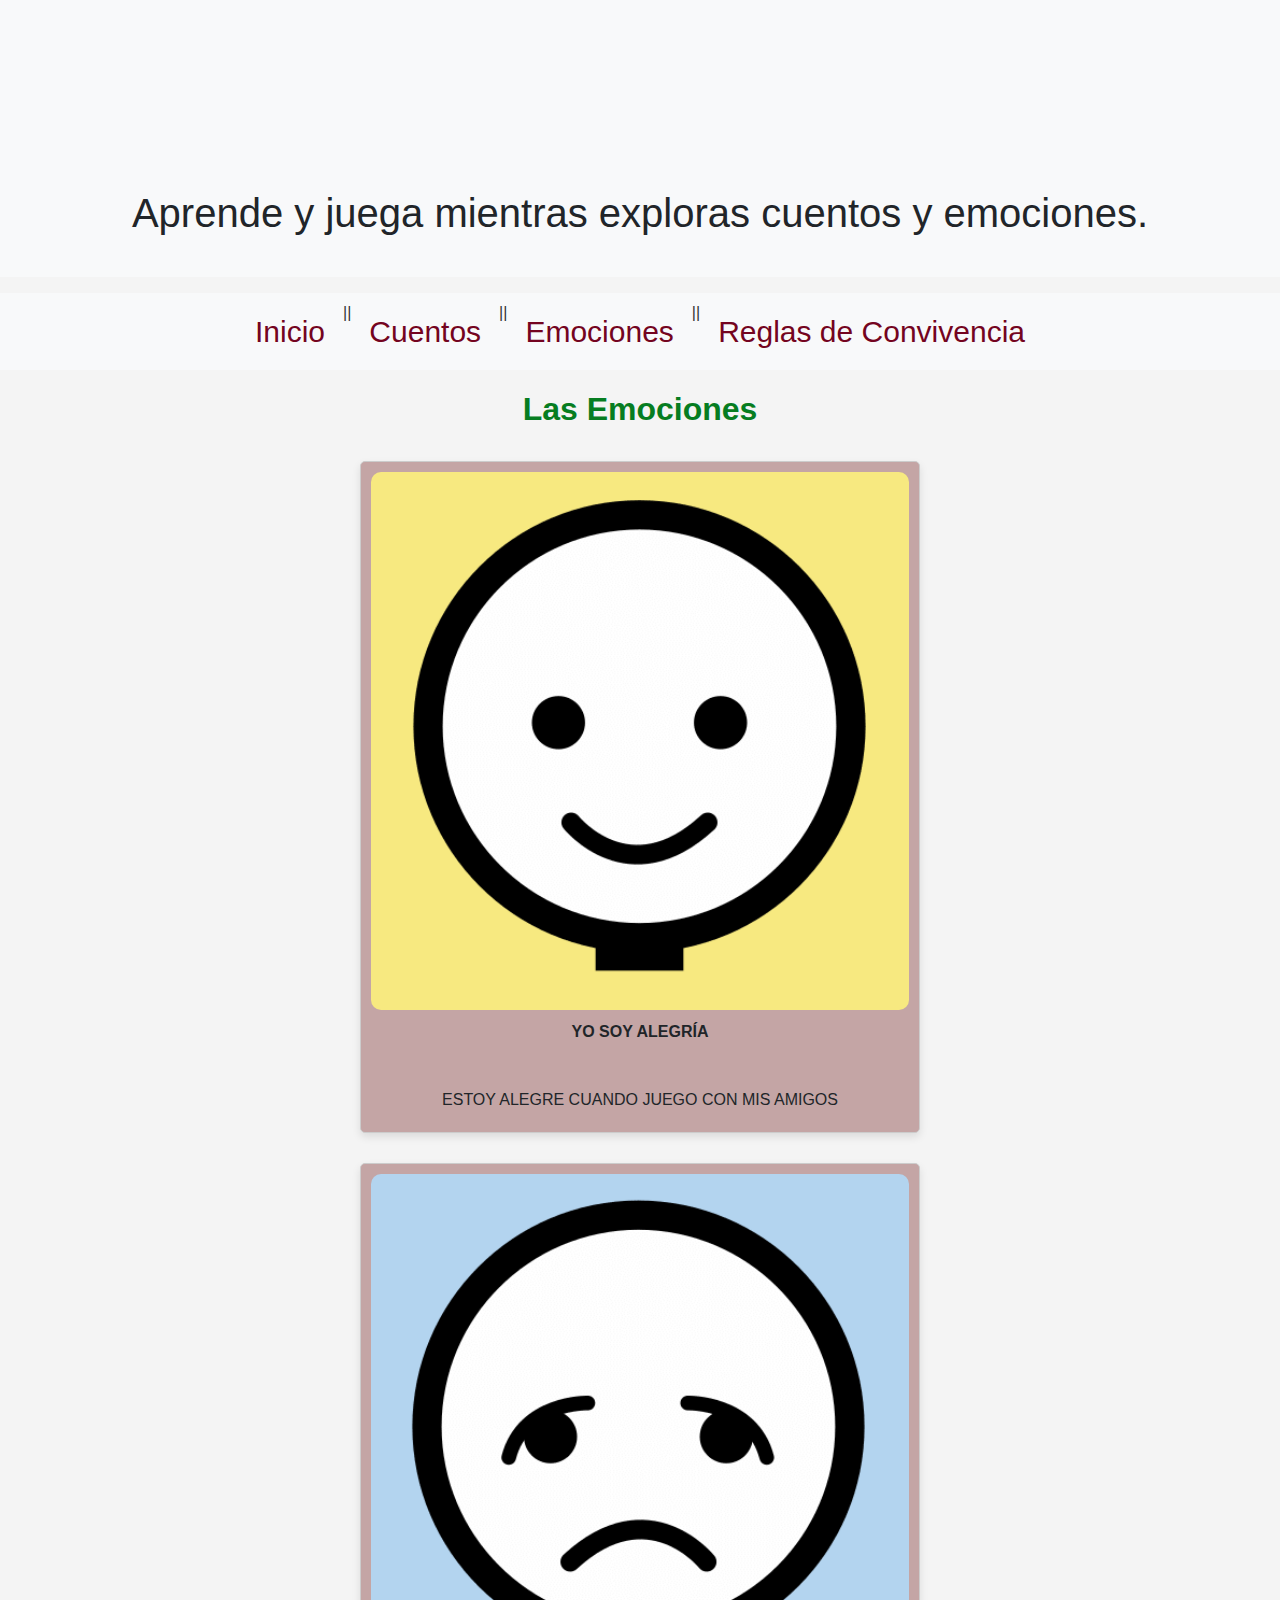
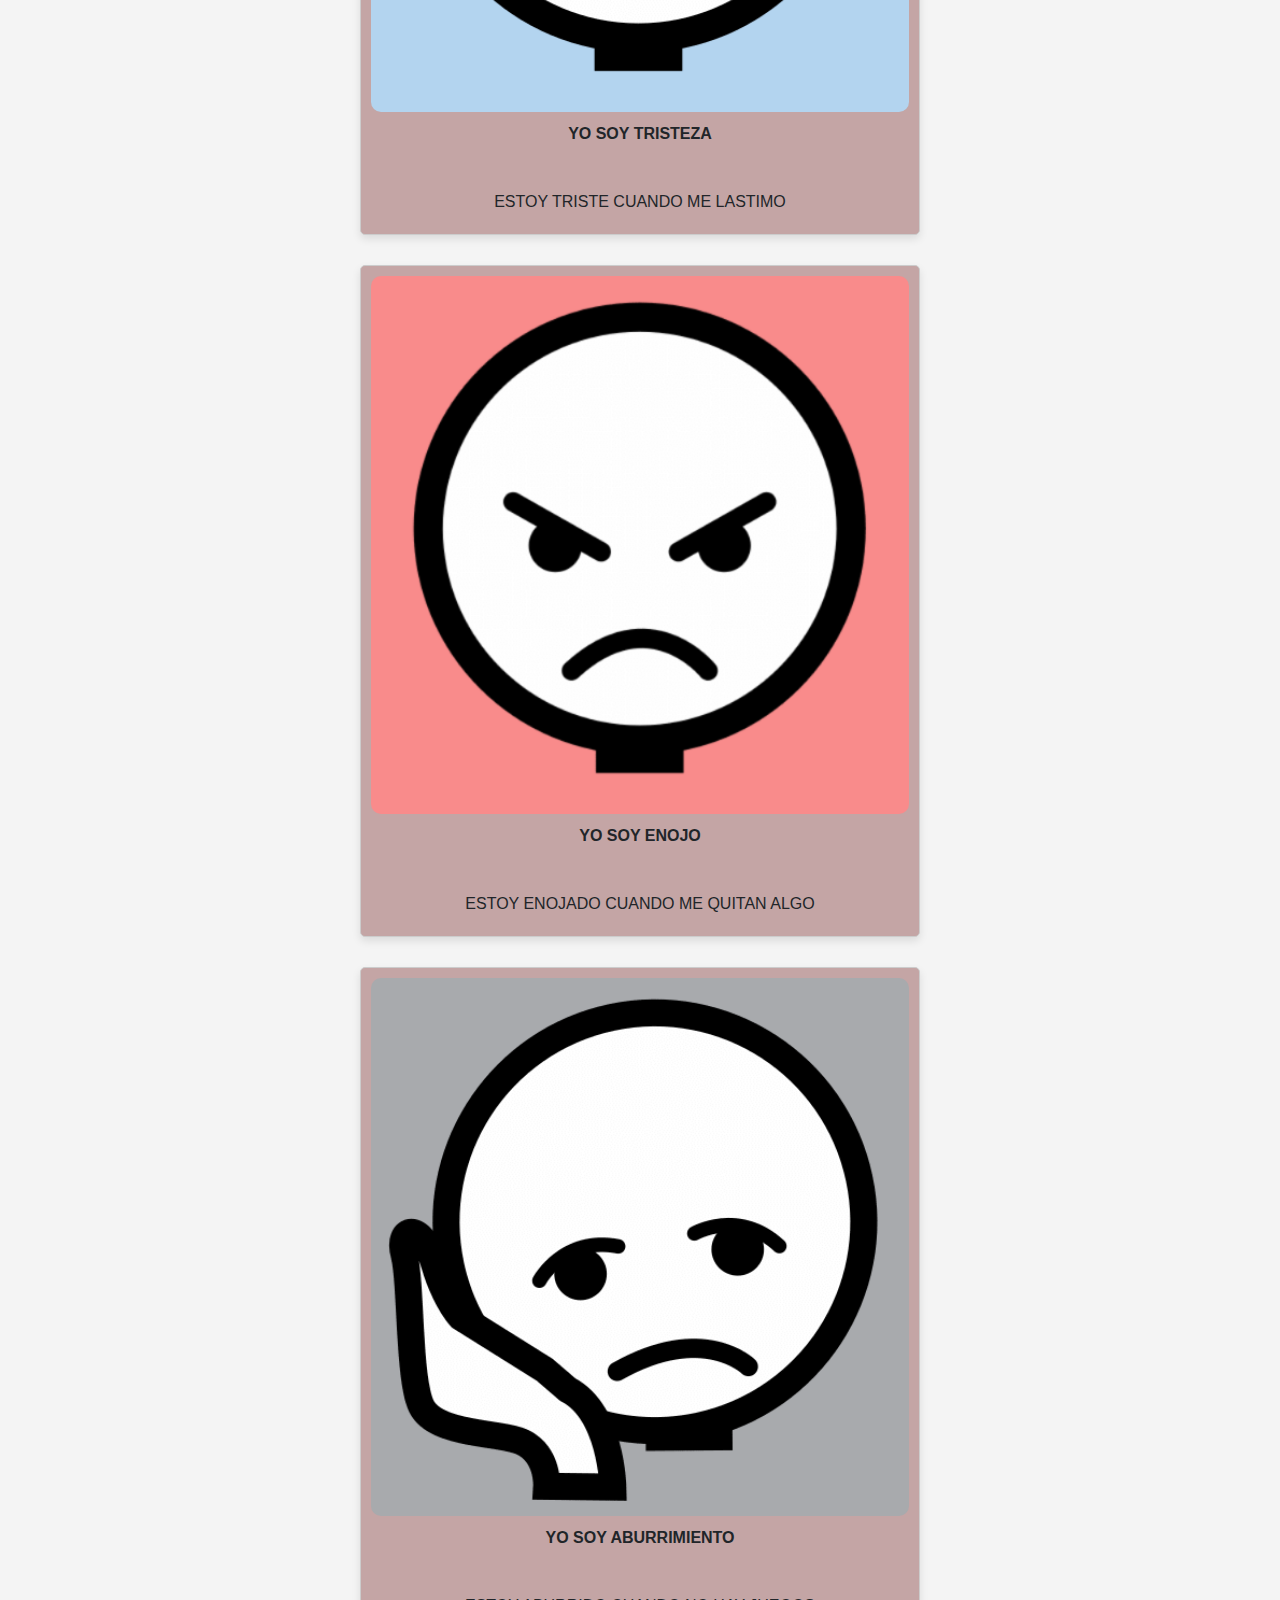
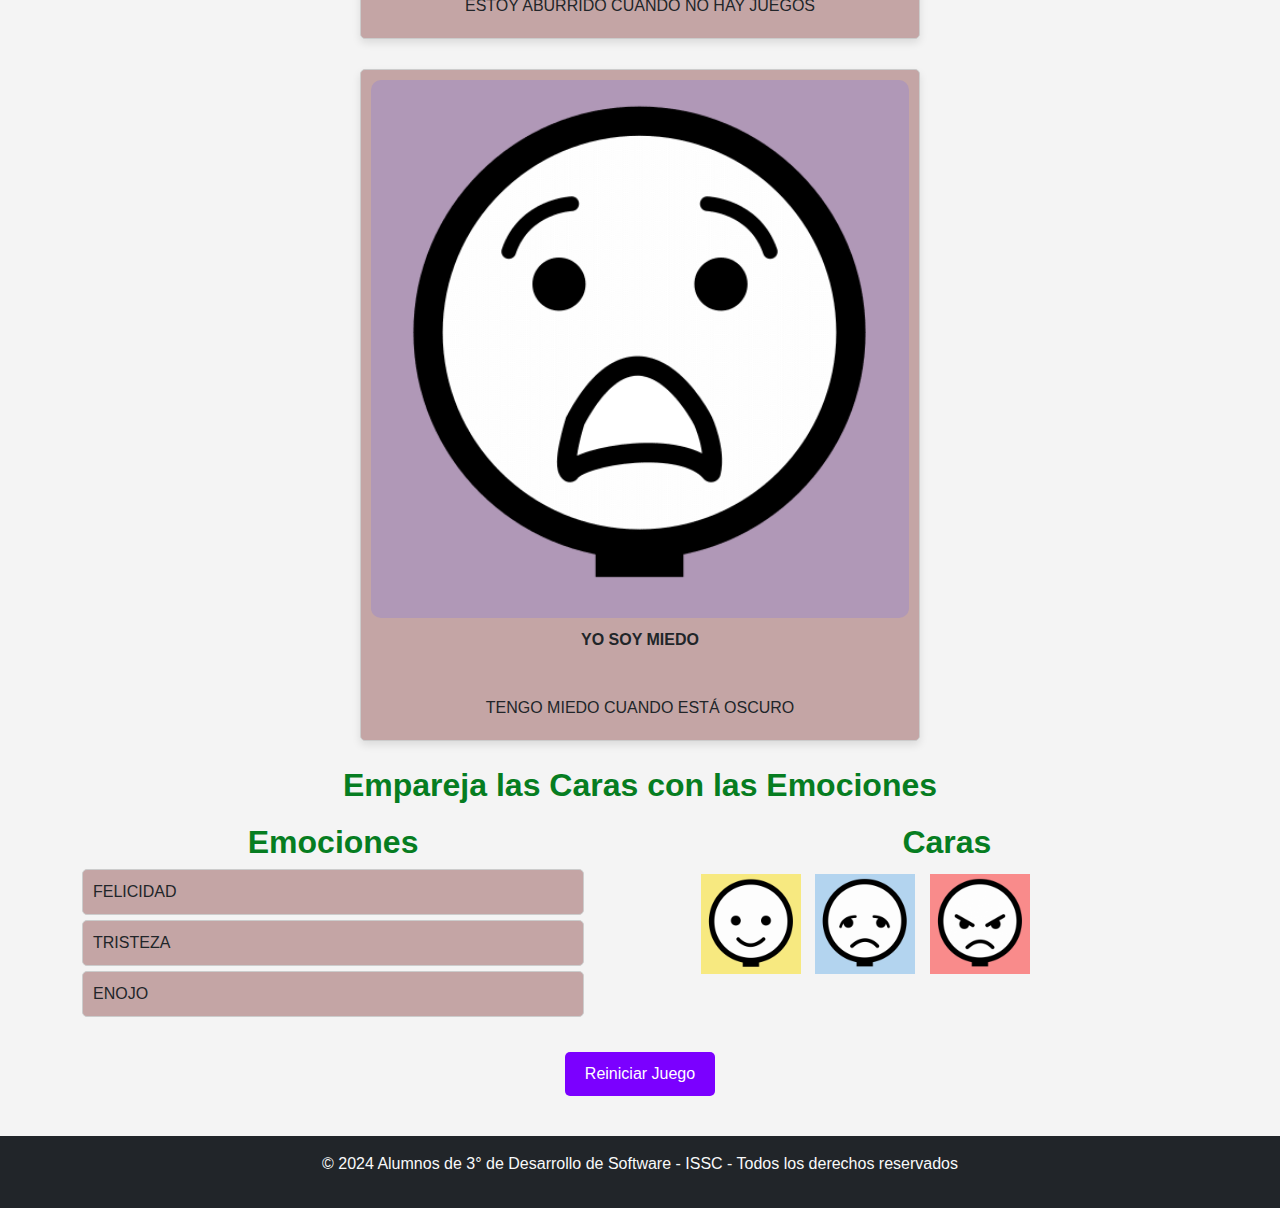
<file: pictogramas/emparejar.html>
<!DOCTYPE html>
<html lang="en">

<head>
    <meta charset="UTF-8">
    <meta name="viewport" content="width=device-width, initial-scale=1.0">
    <title>Emociones</title>
    <link href="https://cdn.jsdelivr.net/npm/bootstrap@5.3.3/dist/css/bootstrap.min.css" rel="stylesheet"
        integrity="sha384-QWTKZyjpPEjISv5WaRU9OFeRpok6YctnYmDr5pNlyT2bRjXh0JMhjY6hW+ALEwIH" crossorigin="anonymous">
    <link rel="stylesheet" href="styles.css">
</head>

<body>
    <header class="header-container text-center bg-light">
        <h1 class="text">¡Aprendiendo Juntos!</h1>
        <h1>Aprende y juega mientras exploras cuentos y emociones.</h1>
    </header>

    <nav class="navbar navbar-expand-lg navbar-light bg-light mt-3">
        <div class="container-fluid">
            <button class="navbar-toggler" type="button" data-bs-toggle="collapse" data-bs-target="#navbarNav"
                aria-controls="navbarNav" aria-expanded="false" aria-label="Toggle navigation">
                <span class="navbar-toggler-icon"></span>
            </button>
            <div class="collapse navbar-collapse" id="navbarNav">
                <ul class="navbar-nav mx-auto">
                    <li class="nav-item">
                        <a class="nav-link" href="/inicio.html">Inicio</a>
                    </li>
                    <li class="nav-item divider">|</li>
                    <li class="nav-item">
                        <a class="nav-link" href="/cuentos/index.html">Cuentos</a>
                    </li>
                    <li class="nav-item divider">|</li>
                    <li class="nav-item">
                        <a class="nav-link" href="/pictogramas/pictogramas/emparejar.html">Emociones</a>
                    </li>
                    <li class="nav-item divider">|</li>
                    <li class="nav-item">
                        <a class="nav-link" href="/reglas-de-convivencia/reglas-de-convivencia/index.html">Reglas de
                            Convivencia</a>
                    </li>
                </ul>
            </div>
        </div>
    </nav>

    <div class="card-container">
        <h2>Las Emociones</h2>
        <div class="card emotion" role="button" tabindex="0" aria-label="Feliz"
            onclick="narrate('YO SOY ALEGRÍA. ESTOY ALEGRE CUANDO JUEGO CON MIS AMIGOS ')">
            <img src="imagenes/alegre (2).png" alt="Feliz">
            <div class="text-content">
                <p><strong>YO SOY ALEGRÍA</strong></p>
                <br>
                <p>ESTOY ALEGRE CUANDO JUEGO CON MIS AMIGOS </p>
            </div>
        </div>

        <div class="card emotion" role="button" tabindex="0" aria-label="Triste"
            onclick="narrate('YO SOY TRISTEZA. ESTOY TRISTE CUANDO ME LASTIMO')">
            <img src="imagenes/triste (1).png" alt="Triste">
            <div class="text-content">
                <p><strong>YO SOY TRISTEZA</strong></p>
                <br>
                <p>ESTOY TRISTE CUANDO ME LASTIMO </p>
            </div>
        </div>

        <div class="card emotion" role="button" tabindex="0" aria-label="Enojo"
            onclick="narrate(' YO SOY ENOJO. Estoy enojado cuando me quitan algo')">
            <img src="imagenes/enfadar.png" alt="Enojo">
            <div class="text-content">
                <p><strong>YO SOY ENOJO</strong></p>
                <br>
                <p>ESTOY ENOJADO CUANDO ME QUITAN ALGO</p>
            </div>
        </div>

        <div class="card emotion" role="button" tabindex="0" aria-label="Aburrido"
            onclick="narrate(' YO SOY ABURRIMIENTO. ESTOY ABURRIDO CUANDO NO HAY JUEGOS')">
            <img src="imagenes/aburrido (1).png" alt="Aburrido">
            <div class="text-content">
                <p><strong>YO SOY ABURRIMIENTO</strong></p>
                <br>
                <p>ESTOY ABURRIDO CUANDO NO HAY JUEGOS</p>
            </div>
        </div>

        <div class="card emotion" role="button" tabindex="0" aria-label="Miedo"
            onclick="narrate(' YO SOY MIEDO. TENGO MIEDO CUANDO ESTÁ OSCURO')">
            <img src="imagenes/asustado.png" alt="Miedo">
            <div class="text-content">
                <p><strong>YO SOY MIEDO</strong></p>
                <br>
                <p>TENGO MIEDO CUANDO ESTÁ OSCURO</p>
            </div>
        </div>
    </div>
    <div class="container">
        <h2>Empareja las Caras con las Emociones</h2>

        <div class="game-area">
            <div class="emotion-list">
                <h2>Emociones</h2>
                <div class="emotion" id="felicidad">FELICIDAD</div>
                <div class="emotion" id="tristeza">TRISTEZA</div>
                <div class="emotion" id="enojo">ENOJO</div>
            </div>

            <div class="face-list" id="contenedor-caras">
                <h2>Caras</h2>
                <img src="imagenes/alegre (2).png" alt="Cara Feliz" class="face" draggable="true" id="cara-feliz">
                <img src="imagenes/triste (1).png" alt="Cara Triste" class="face" draggable="true" id="cara-triste">
                <img src="imagenes/enfadar.png" alt="Cara Enojada" class="face" draggable="true" id="cara-enojo">
            </div>
        </div>
<div class="reiniciar"> <button id="reiniciar">Reiniciar Juego</button></div>
        <div id="resultado"></div>
    </div>

    <footer class="text-center p-3 bg-dark text-light">
        <p>© 2024 Alumnos de 3° de Desarrollo de Software - ISSC - Todos los derechos reservados</p>
    </footer>

    <script src="CSS/Acciones.js"></script>
    <script src="script.js"></script>
</body>

</html>
</file>
<file: pictogramas/styles.css>
* {
    margin: 0;
    padding: 0;
    box-sizing: border-box;
}

body {
    font-family: Arial, sans-serif;
    background-color: #f4f4f4;
    display: flex;
    flex-direction: column;
    justify-content: space-between;
    min-height: 100vh;
}
h2{
    font-family: Jost, sans-serif;
    font-weight: bold;
    color: #067d21;
    text-align: center;
}
/* Header */
.header-container {
    padding: 20px;
}

.header-container h1 {
    margin: 0.5em 0;
}

.text {
    font-family: Jost, sans-serif;
    font-weight: bold;
    font-size: 6vw;
    background-image: linear-gradient(var(--angle), hotpink, indigo);
    background-clip: text;
    -webkit-text-fill-color: transparent;
    animation: move 4s linear alternate infinite;
}

@keyframes move {
    0% {
        --angle: 0.25turn;
    }

    100% {
        --angle: 0.75turn;
    }
}

/* Media query for medium screens (tablets) */
@media (max-width: 1024px) {
    .text {
        font-size: 8vw;
    }
}

/* Media query for small screens (smartphones) */
@media (max-width: 768px) {
    .text {
        font-size: 10vw;
    }
}

/* Media query for extra small screens */
@media (max-width: 480px) {
    .text {
        font-size: 12vw;
    }
}

/* Navbar */
.navbar-nav .nav-link {
    font-size: 30px;
    color: #740420;
    font-family: Jost, sans-serif;
    transition: font-size 0.3s ease;
}

.navbar-nav .nav-link:hover {
    font-size: 40px;
}

.nav-item.divider {
    color: #333;
    padding: 0 10px;
}

.nav-item.divider::before {
    content: '|';
    color: #333;
}

/* Card Container */
.card-container {
    display: flex;
    flex-direction: column;
    gap: 20px;
    padding: 20px;
    width: 100%;
    max-width: 600px;
    margin: 0 auto;
}

/* Card */
.card {
    background-color: #fff;
    border-radius: 10px;
    box-shadow: 0 4px 8px rgba(0, 0, 0, 0.1);
    padding: 20px;
    text-align: center;
    transition: transform 0.3s;
}

.card img {
    width: 100%;
    height: auto;
    border-radius: 10px;
}

.card p {
    margin: 10px 0;
}

/* Footer */
footer {
    margin-top: auto;
}
/* Juego de Emparejar Emociones */
.game-container {
    padding: 20px;
    text-align: center;
    background-color: #f9f9f9;
    margin: 20px auto;
    border-radius: 10px;
    max-width: 800px;
    box-shadow: 0 4px 8px rgba(0, 0, 0, 0.1);
}

.matching-game {
    display: flex;
    justify-content: space-around;
    align-items: center;
    flex-wrap: wrap;
    gap: 20px;
    margin-top: 20px;
}

/* Estilos para las zonas de destino */
.game-drop-zone {
    width: 200px;
    height: 150px;
    display: flex;
    justify-content: center;
    align-items: center;
    border: 2px dashed #ccc;
    border-radius: 10px;
    background-color: #e0e0e0;
    transition: background-color 0.3s;
}

.game-drop-zone p {
    font-size: 18px;
    color: #555;
}

/* Estilos para las caras (elementos arrastrables) */
.game-item img {
    width: 100px;
    height: 100px;
    border-radius: 50%;
    cursor: grab;
}

/* Efecto al arrastrar */
.game-drop-zone:hover {
    background-color: #ddd;
}

/* Responsive para el juego */
@media (max-width: 768px) {
    .matching-game {
        flex-direction: column;
    }

    .game-item img, .game-drop-zone {
        width: 120px;
        height: 120px;
    }

    .game-drop-zone p {
        font-size: 16px;
    }
}
.game-area {
    display: flex;
    flex-direction: column; /* Coloca los elementos en columna */
}

/* Estilos para las listas de emociones y caras */
.emotion-list, .face-list {
    margin: 10px 0; /* Espacio vertical entre las listas */
}

/* Estilo para las emociones */
.emotion {
    margin: 5px 0; /* Espacio entre las emociones */
    padding: 10px;
    border: 1px solid #ccc; /* Borde ligero */
    border-radius: 5px; /* Bordes redondeados */
    background-color: #a26d6d95; /* Color de fondo ligero */
    cursor: pointer; /* Cambia el cursor al pasar sobre las emociones */
}

/* Estilo para las caras */
.face {
    width: 100px; /* Ancho fijo para las caras */
    margin: 5px; /* Margen entre las imágenes */
    cursor: grab; /* Cambia el cursor al pasar sobre las caras */
}

/* Estilos para pantallas grandes */
@media (min-width: 600px) {
    .game-area {
        flex-direction: row; /* Cambia a fila en pantallas grandes */
        justify-content: space-between; /* Espacio entre listas */
    }

    .emotion-list, .face-list {
        width: 45%; /* Cada lista ocupa el 45% del espacio */
    }

    h1 {
        text-align: center; /* Asegúrate de que el título esté centrado */
    }
  
}

/* Estilo para el botón de reiniciar */
#reiniciar {
    align-items: center;
    margin: 20px auto;
    margin-top: 20px; /* Margen superior para el botón */
    padding: 10px 20px; /* Relleno del botón */
    background-color: #7b00ff; /* Color de fondo del botón */
    color: white; /* Color del texto */
    border: none; /* Sin borde */
    border-radius: 5px; /* Bordes redondeados */
    cursor: pointer; /* Cambia el cursor al pasar sobre el botón */
}

#reiniciar:hover {
    background-color: #0056b3; /* Color del botón al pasar el ratón */
}
.reiniciar{
    text-align: center;
}
#resultado {
    text-align: center;
    margin-top: 20px; /* Espacio superior para el resultado */
    font-size: 1.2em; /* Tamaño de fuente del resultado */
}
</file>
